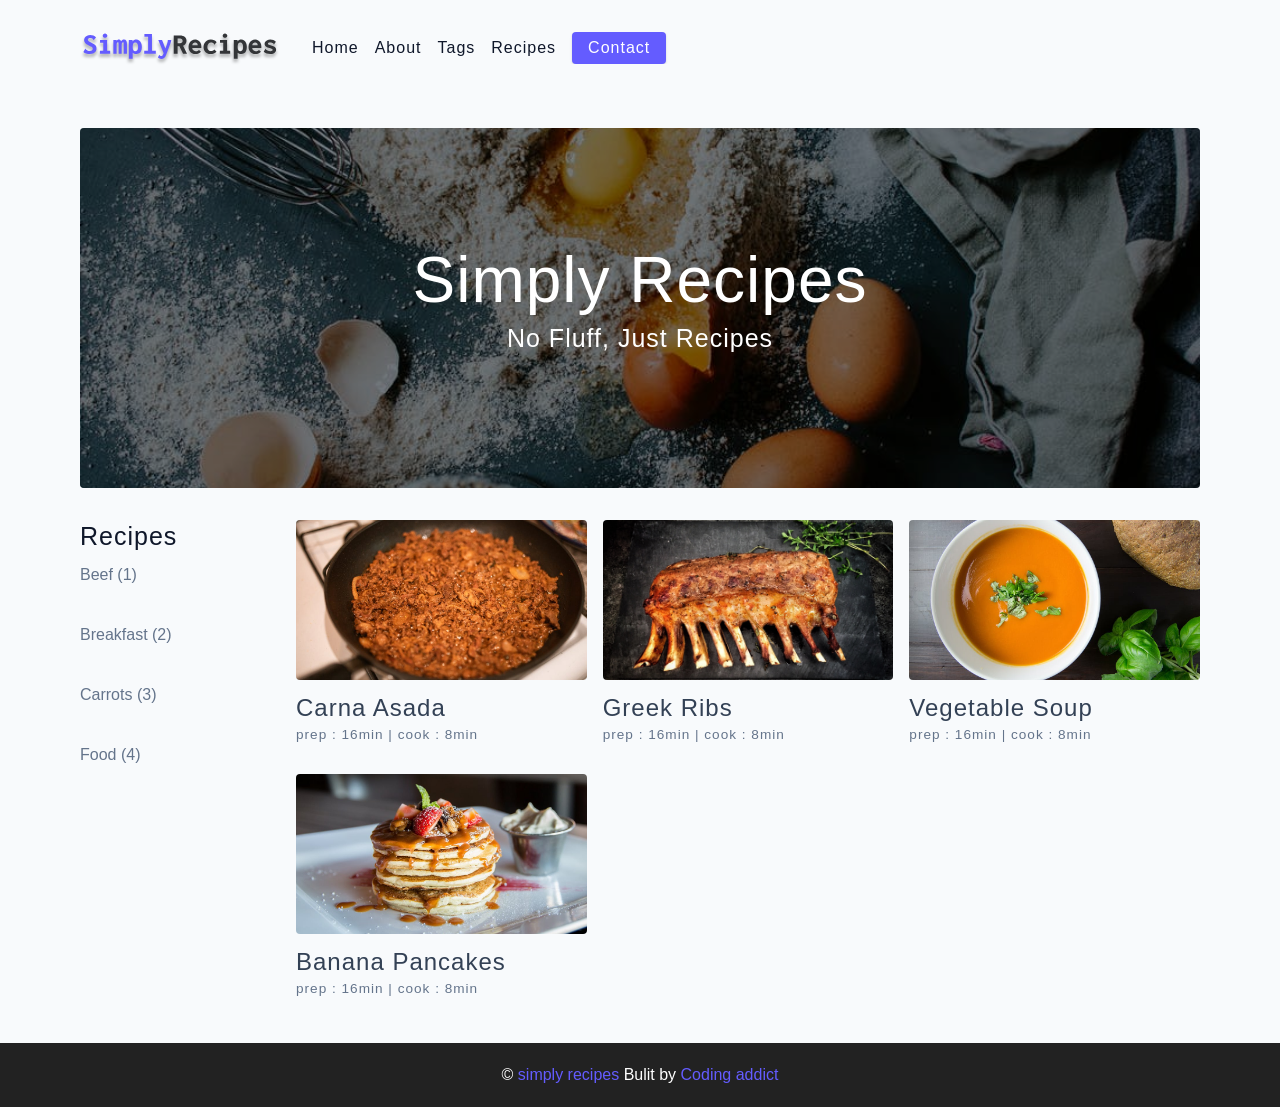
<file: index.html>
<!DOCTYPE html>
<html lang="en">
<head>
  <meta charset="UTF-8" />
  <meta http-equiv="X-UA-Compatible" content="IE=edge" />
  <meta name="viewport" content="width=device-width, initial-scale=1.0" />
  <title>Simply Recipes || Starter</title>
  <!-- favicon -->
  <link rel="shortcut icon" href="./assets/favicon.ico" type="image/x-icon" />
  <!-- normalize -->
  <link rel="stylesheet" href="./css/normalize.css" />
  <!-- font-awesome -->
  <link rel="stylesheet" href="https://cdnjs.cloudflare.com/ajax/libs/font-awesome/5.14.0/css/all.min.css" />
  <!-- main css -->
  <link rel="stylesheet" href="./css/main.css" />
</head>

<body>
  <!-- <nav> -->
  <nav class="navbar">
    <div class="nav-center">
      <!-- header  -->
      <div class="nav-header">
        <a href="index.html" class="nav-log">
          <img src="./assets/logo.svg" alt="Simply Recipes">
        </a>
        <button type="button" class="btn nav-btn">
          <i class="fas fa-align-justify"></i>
        </button>
      </div>
      <!-- links -->
      <div class="nav-links">
        <a href="index.html" class="nav-link">Home</a>
        <a href="about.html" class="nav-link">About</a>
        <a href="tags.html" class="nav-link">Tags</a>
        <a href="recipes.html" class="nav-link">Recipes</a>

        <div class="contact-link">
          <a href="contact.html" class="btn">Contact</a>
        </div>
      </div>
   </div>
  </nav>
  <!-- end of nav -->
  <!-- main -->
  <main class="page">
    <!-- header -->
    <header class="hero">
      <div class="hero-container">
        <div class="hero-text">
          <h1>simply recipes</h1>
          <h4>no fluff, just recipes</h4>
        </div>
      </div>
    </header>
    <!-- end of header  -->
    <!-- recipes container -->
    <section class="recipes-container">
      <!-- tags container -->
      <div class="tags-container">
        <h4>recipes</h4>
        <div class="tags-list">
          <a href="tag-template.html"> Beef (1)</a>
          <a href="tag-template.html"> Breakfast (2)
          </a>
          <a href="tag-template.html">Carrots (3)</a>
            <a href="tag-template.html"> food (4)</a>
        </div>
      </div>
      <!-- end tags container -->

      <!-- recipes-list  -->
      <div class="recipes-list">
        <!-- single recipes  -->
        <a href="single-recipe.html" class="recipe">
          <img src="./assets/recipes/recipe-1.jpeg" alt="food" class="img recipe-img" />
          <h5>Carna asada</h5>
          <p>prep : 16min | cook : 8min</p>
        </a>
        <!-- end of single recipe  -->
        <!-- single recipes  -->
        <a href="single-recipe.html" class="recipe">
          <img src="./assets/recipes/recipe-2.jpeg" alt="food" class="img recipe-img" />
          <h5>greek ribs</h5>
          <p>prep : 16min | cook : 8min</p>
        </a>
        <!-- end of single recipe  -->
        <!-- single recipes  -->
        <a href="single-recipe.html" class="recipe">
          <img src="./assets/recipes/recipe-3.jpeg" alt="food" class="img recipe-img" />
          <h5>Vegetable soup</h5>
          <p>prep : 16min | cook : 8min</p>
        </a>
        <!-- end of single recipe  -->
        <!-- single recipes  -->
        <a href="single-recipe.html" class="recipe">
          <img src="./assets/recipes/recipe-4.jpeg" alt="food" class="img recipe-img" />
          <h5>Banana pancakes</h5>
          <p>prep : 16min | cook : 8min</p>
        </a>
        <!-- end of single recipe-->
      </div>
      <!-- end of recipes-list  -->
    </section>
    <!-- end of recipes container -->
  </main>
  <!-- end of main -->
  <!-- footer -->
  <footer class="page-footer">
    <p>
      &copy; <span id="date"></span>
      <span class="footer-logo">simply recipes </span>
      Bulit by <a href="https://www.johnsmilga.com/">Coding addict</a>
    </p>
  </footer>  
  <script src="./script.js"></script>
</body>

</html>
</file>
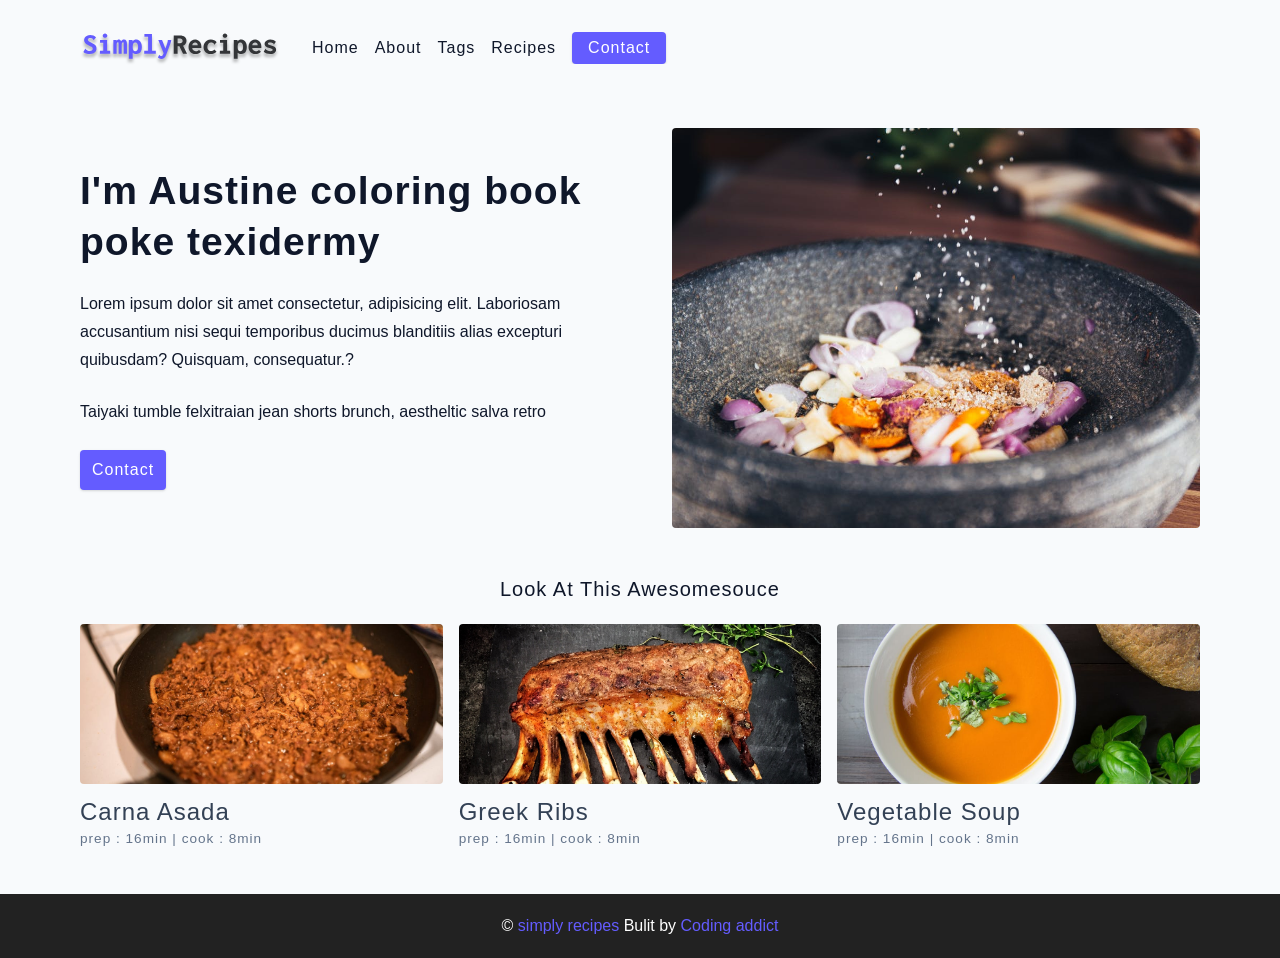
<file: about.html>
<!DOCTYPE html>
<html lang="en">
  <head>
    <meta charset="UTF-8" />
    <meta http-equiv="X-UA-Compatible" content="IE=edge" />
    <meta name="viewport" content="width=device-width, initial-scale=1.0" />
    <title>About || Starter</title>
    <!-- favicon -->
    <link rel="shortcut icon" href="./assets/favicon.ico" type="image/x-icon" />
    <!-- normalize -->
    <link rel="stylesheet" href="./css/normalize.css" />
    <!-- font-awesome -->
    <link
      rel="stylesheet"
      href="https://cdnjs.cloudflare.com/ajax/libs/font-awesome/5.14.0/css/all.min.css"
    />
    <!-- main css -->
    <link rel="stylesheet" href="./css/main.css" />
    <body>
  </head>
  <!-- <nav> -->
    <nav class="navbar">
      <div class="nav-center">
       <!-- header  -->
        <div class="nav-header">
          <a href="index.html" class="nav-log">
            <img src="./assets/logo.svg" alt="Simply Recipes">
          </a>
          <button type="button" class="btn nav-btn">
          <i class="fas fa-align-justify"></i>
          </button>
        </div>
        <!-- links -->
        <div class="nav-links">
        <a href="index.html" class="nav-link">home</a>
        <a href="about.html" class="nav-link">about</a>
        <a href="tags.html" class="nav-link">tags</a>
        <a href="recipes.html" class="nav-link">recipes</a>
        
        <div class="nav-link contact-link">
            <a href="contact.html" class="btn"> contact </a>
          </div>
        </div>
      </div>
    </nav>
    <!-- end of nav  -->
     <!-- main  -->
      <main class="page">
         <section class="about-page">
          <article>
            <h2>I'm Austine coloring book poke texidermy</h2>
            <p>Lorem ipsum dolor sit amet consectetur, adipisicing elit. Laboriosam accusantium nisi sequi temporibus ducimus blanditiis alias excepturi quibusdam? Quisquam, consequatur.?</p>
            <p>Taiyaki tumble felxitraian jean shorts brunch, aestheltic salva retro

  </p>
 <a href="contact.html" class="btn"> contact </a>
        </article>
        <!-- needs fixes  -->
         <img
          src="./assets/about.jpeg"
          alt="Person Pouring Salt in Bowl"
          class="img about-img"
        />
        </section>
         <section class="featured-recipes">
          <h5 class="featured-title">Look At this awesomesouce </h5>
            <!-- recipes-list  -->
         <div class="recipes-list">
          <!-- single recipes  -->
           <a href="single-recipe.html" class="recipe">
             <img
              src="./assets/recipes/recipe-1.jpeg"
               alt="food" 
              class="img recipe-img"
              />
              <h5>Carna asada</h5>
              <p>prep : 16min | cook : 8min</p>
            </a>
           <!-- end of single recipe  -->
            <!-- single recipes  -->
           <a href="single-recipe.html" class="recipe">
             <img
             src="./assets/recipes/recipe-2.jpeg"
               alt="food" 
              class="img recipe-img"
              />
              <h5>greek ribs</h5>
              <p>prep : 16min | cook : 8min</p>
            </a>
           <!-- end of single recipe  -->
            <!-- single recipes  -->
           <a href="single-recipe.html" class="recipe">
             <img
              src="./assets/recipes/recipe-3.jpeg"
               alt="food" 
              class="img recipe-img"
              />
              <h5>Vegetable soup</h5>
              <p>prep : 16min | cook : 8min</p>
            </a>
           <!-- end of single recipe -->
         </div>
         <!-- end of recipes-list  -->
        </section>
      </main>
       <!-- end of main -->
      <!-- footer -->
       <footer class="page-footer">
         <p>
          &copy; <span id="date"></span>
          <span class="footer-logo">simply recipes </span>
        Bulit by <a href="https://www.johnsmilga.com/">Coding addict</a>
        </p>
       </footer>
     <script src="./script.js"></script>
  </body>
</html>
</file>
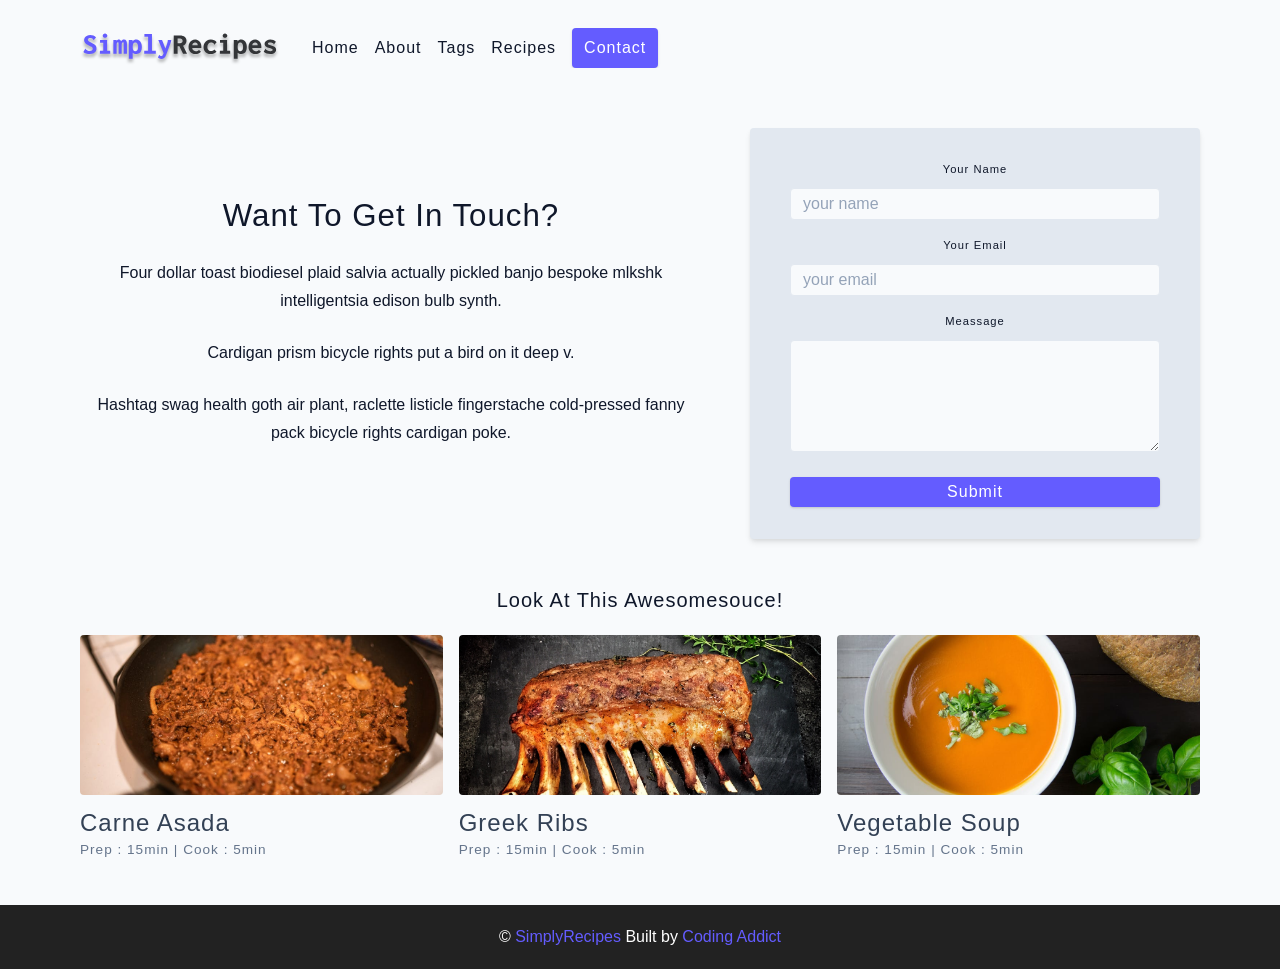
<file: contact.html>
<!DOCTYPE html>
<html lang="en">
  <head>
    <meta charset="UTF-8" />
    <meta http-equiv="X-UA-Compatible" content="IE=edge" />
    <meta name="viewport" content="width=device-width, initial-scale=1.0" />
    <title>Contact || Starter</title>
    <!-- favicon -->
    <link rel="shortcut icon" href="./assets/favicon.ico" type="image/x-icon" />
    <!-- normalize -->
    <link rel="stylesheet" href="./css/normalize.css" />
    <!-- font-awesome -->
    <link
      rel="stylesheet"
      href="https://cdnjs.cloudflare.com/ajax/libs/font-awesome/5.14.0/css/all.min.css"
    />
    <!-- main css -->
    <link rel="stylesheet" href="./css/main.css" />
  </head>
  <body>
    <!-- <nav> -->
    <nav class="navbar">
      <div class="nav-center">
       <!-- header  -->
        <div class="nav-header">
          <a href="index.html" class="nav-log">
            <img src="./assets/logo.svg" alt="Simply Recipes">
          </a>
          <button type="button" class="btn nav-btn">
          <i class="fas fa-align-justify"></i>
          </button>
        </div>
        <!-- links -->
        <div class="nav-links">
        <a href="index.html" class="nav-link">home</a>
        <a href="about.html" class="nav-link">about</a>
        <a href="tags.html" class="nav-link">tags</a>
        <a href="recipes.html" class="nav-link">recipes</a>
            <div></div>
        <div class="nav-link contact link">
          <a href="contact.html" class="btn">contact</a>
          </div>
        </div>
      </div>
    </nav>
    <!-- end of nav --> 
     <!-- main -->
    <main class="page">
      <section class="contact-container">
        <article class="contact-info">
          <h3>Want To Get In Touch?</h3>
            <p>
              Four dollar toast biodiesel plaid salvia actually pickled banjo
              bespoke mlkshk intelligentsia edison bulb synth.
            </p>
            <p>Cardigan prism bicycle rights put a bird on it deep v.</p>
            <p>
              Hashtag swag health goth air plant, raclette listicle fingerstache
              cold-pressed fanny pack bicycle rights cardigan poke.
            </p>
          </article>
          <article>
            <form class="form contact-form">
              <div class="form-row">
                <label html="name" class="form-label">your name</label>
                <input type="text" name="name" id="name"  name="name"placeholder="your name"required class="form-input" />
              </div>
              <div class="form-row">
                <label html="email" class="form-label">your email</label>
                <input type="text" name="email" id="name"  name="email"placeholder="your email"required class="form-input" />
              </div>
              <div class="form-row">
                <label html="meassage" class="form-label">meassage</label>
                <textarea name="meassage" id="meassage" class="form-textarea"></textarea>
              </div>
              <button type="submit" class="btn btn-block">
                submit
              </button>
            </form>
          </article>
        </section>
     <!-- featured recipes -->
       <section class="featured-recipes">
        <h5 class="featured-title">Look At This Awesomesouce!</h5>
        <div class="recipes-list">
          <!-- single recipe -->
          <a href="single-recipe.html" class="recipe">
            <img
              src="./assets/recipes/recipe-1.jpeg"
              class="img recipe-img"
              alt=""
            />
            <h5>Carne Asada</h5>
            <p>Prep : 15min | Cook : 5min</p>
          </a>
          <!-- end of single recipe -->
          <!-- single recipe -->
          <a href="single-recipe.html" class="recipe">
            <img
              src="./assets/recipes/recipe-2.jpeg"
              class="img recipe-img"
              alt=""
            />
            <h5>Greek Ribs</h5>
            <p>Prep : 15min | Cook : 5min</p>
          </a>
          <!-- end of single recipe -->
          <!-- single recipe -->
          <a href="single-recipe.html" class="recipe">
            <img
              src="./assets/recipes/recipe-3.jpeg"
              class="img recipe-img"
              alt=""
            />
            <h5>Vegetable Soup</h5>
            <p>Prep : 15min | Cook : 5min</p>
          </a>
          <!-- end of single recipe -->
        </div>
      </section>
    </main>
    <!-- footer -->
    <footer class="page-footer">
      <p>
        &copy; <span id="date"></span>
        <span class="footer-logo">SimplyRecipes</span> Built by
        <a href="https://www.johnsmilga.com/">Coding Addict</a>
      </p>
    </footer>
    <script src="./script.js"></script>
  </body>
</html>
</file>
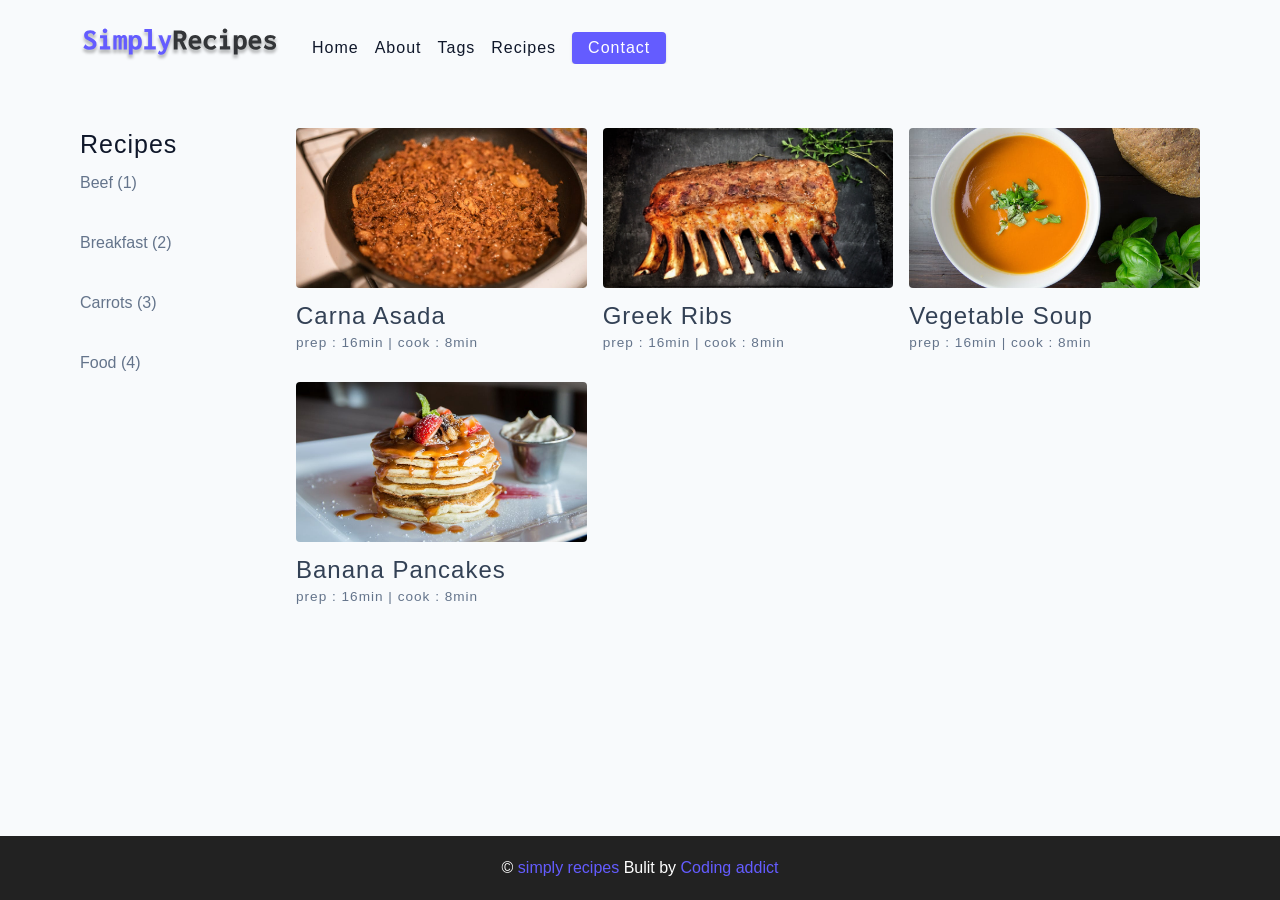
<file: recipes.html>
<!DOCTYPE html>
<html lang="en">
  <head>
    <meta charset="UTF-8" />
    <meta http-equiv="X-UA-Compatible" content="IE=edge" />
    <meta name="viewport" content="width=device-width, initial-scale=1.0" />
    <title>Recipes || Starter</title>
    <!-- favicon -->
    <link rel="shortcut icon" href="./assets/favicon.ico" type="image/x-icon" />
    <!-- normalize -->
    <link rel="stylesheet" href="./css/normalize.css" />
    <!-- font-awesome -->
    <link
      rel="stylesheet"
      href="https://cdnjs.cloudflare.com/ajax/libs/font-awesome/5.14.0/css/all.min.css"
    />
    <!-- main css -->
    <link rel="stylesheet" href="./css/main.css"/>

  </head>
  <body>
    <!-- nav  -->
    <nav class="navbar">
      <div class="nav-center">
        <!-- header  -->
        <div class="nav-header">
          <a href="index.html" class="nav-logo">
            <img src="./assets/logo.svg" 
            alt="simply recipes" />
          </a>
          <button type="button"class="btn
          nav-btn">
            <i class="fas fa-align-justify"></i>
          </button>
        </div>
        <!-- links  -->
        <div class="nav-links">
          <a href="index.html" class="nav-link"> home </a>
          <a href="about.html" class="nav-link"> about </a>
          <a href="tags.html" class="nav-link"> tags </a>
          <a href="recipes.html" class="nav-link"> recipes </a>
          <div class="nav-link contact-link">
            <a href="contact.html" class="btn"> contact </a>
          </div>
        </div>
      </div>
    </nav>
    <!-- end of nav -->
    <!-- main -->
     <main class="page">
      <!-- recipes container -->
      <section class="recipes-container">  
        <!-- tags container -->
        <div class="tags-container">
          <h4>recipes</h4>
          <div class="tags-list">
            <a href="tag-template.html"> Beef (1)</a>
             <a href="tag-template.html"> Breakfast (2)  
             </a>
             <a href="tag-template.html"> Carrots (3)</
               a> 
            <a href="tag-template.html"> food (4)</a>
          </div>
        </div>
        <!-- end tags container -->

        <!-- recipes container -->
         <div class="recipes-list">
          <!-- single recipes  -->
           <a href="single-recipe.html" class="recipe">
             <img
              src="./assets/recipes/recipe-1.jpeg"
               alt="food" 
              class="img recipe-img"
              />
              <h5>Carna asada</h5>
              <p>prep : 16min | cook : 8min</p>
            </a>
           <!-- end of single recipes  -->
            <!-- single recipes  -->
           <a href="single-recipe.html" class="recipe">
             <img
             src="./assets/recipes/recipe-2.jpeg"
               alt="food" 
              class="img recipe-img"
              />
              <h5>greek ribs</h5>
              <p>prep : 16min | cook : 8min</p>
            </a>
           <!-- end of single recipes  -->
            <!-- single recipes  -->
           <a href="single-recipe.html" class="recipe">
             <img
              src="./assets/recipes/recipe-3.jpeg"
               alt="food" 
              class="img recipe-img"
              />
              <h5>Vegetable soup</h5>
              <p>prep : 16min | cook : 8min</p>
            </a>
           <!-- end of single recipes  -->
              <!-- single recipes  -->
           <a href="single-recipe.html" class="recipe">
             <img
              src="./assets/recipes/recipe-4.jpeg"
               alt="food" 
              class="img recipe-img"
              />
              <h5>Banana pancakes</h5>
              <p>prep : 16min | cook : 8min</p>
            </a>
           <!-- end of single recipes -->
         </div>
         <!-- end recipes container-->
      </section>
        <!-- end of recipes container -->
   </main>
    <!-- end of main -->
      <!-- footer -->
       <footer class="page-footer">
         <p>
          &copy; <span id="date"></span>
          <span class="footer-logo">simply recipes </span>
        Bulit by <a href="https://www.johnsmilga.com/">Coding addict</a>
        </p>
       </footer>
     <script src="./script.js"></script>
  </body>
</html>
</file>
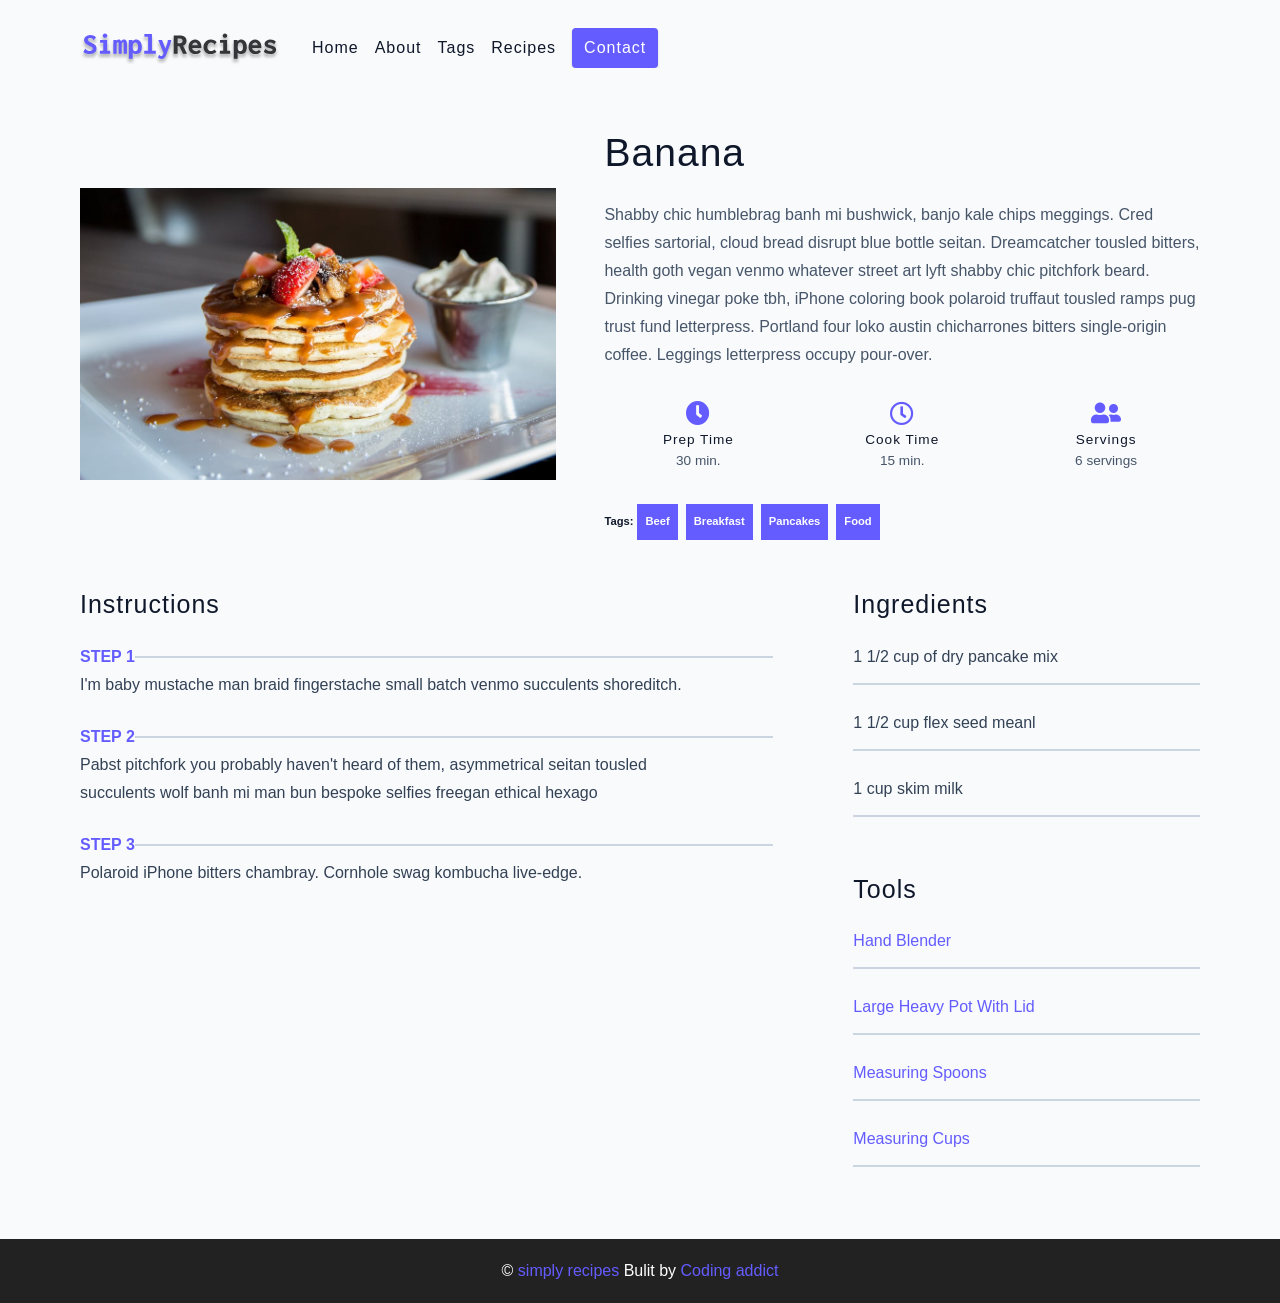
<file: single-recipe.html>
<!DOCTYPE html>
<html lang="en">
  <head>
    <meta charset="UTF-8" />
    <meta http-equiv="X-UA-Compatible" content="IE=edge" />
    <meta name="viewport" content="width=device-width, initial-scale=1.0" />
    <title>Single Recipe || Starter</title>
    <!-- favicon -->
    <link rel="shortcut icon" href="./assets/favicon.ico" type="image/x-icon" />
    <!-- normalize -->
    <link rel="stylesheet" href="./css/normalize.css" />
    <!-- font-awesome -->
    <link
      rel="stylesheet"
      href="https://cdnjs.cloudflare.com/ajax/libs/font-awesome/5.14.0/css/all.min.css"
    />
    <!-- main css -->
    <link rel="stylesheet" href="./css/main.css" />
  </head>
  <body>
   <!-- <nav> -->
    <nav class="navbar">
      <div class="nav-center">
       <!-- header  -->
        <div class="nav-header">
          <a href="index.html" class="nav-log">
            <img src="./assets/logo.svg" alt="Simply Recipes">
          </a>
          <button type="button" class="btn nav-btn">
          <i class="fas fa-align-justify"></i>
          </button>
        </div>
        <!-- links -->
        <div class="nav-links">
        <a href="index.html" class="nav-link">home</a>
        <a href="about.html" class="nav-link">about</a>
        <a href="tags.html" class="nav-link">tags</a>
        <a href="recipes.html" class="nav-link">recipes</a>
        <div class="nav-link contact link">
          <a href="contact.html" class="btn">contact</a>
          </div>
        </div>
      </div>
    </nav>
    <!-- end of nav  -->
     <!-- main  -->
      <main class="page">

 <div class="recipe-page">
   <section class="recipe-hero">
    <img src="./assets/recipes/recipe-4.jpeg"
    class="img recipe-hero-hero" 
    alt="pancakes"
    />
    <article>
      <h2>Banana</h2>
      <p>
        Shabby chic humblebrag banh mi bushwick, banjo kale chips
              meggings. Cred selfies sartorial, cloud bread disrupt blue bottle
              seitan. Dreamcatcher tousled bitters, health goth vegan venmo
              whatever street art lyft shabby chic pitchfork beard. Drinking
              vinegar poke tbh, iPhone coloring book polaroid truffaut tousled
              ramps pug trust fund letterpress. Portland four loko austin
              chicharrones bitters single-origin coffee. Leggings letterpress
              occupy pour-over.
      </p>
      <!-- recipe icons  -->
       <div class="recipe-icons">
         <!-- single recipe icon  -->
          <article>
          <i class="fas fa-clock"></i>
          <h5>prep time</h5>
          <p>30 min.</p>
          </article>
          <!-- single recipe icon  -->
          <article>
          <i class="far fa-clock"></i>
          <h5>cook time</h5>
          <p>15 min.</p>
          </article>
          <!-- single recipe icon  -->
          <article>
           <i class="fas fa-user-friends"></i>
          <h5>servings</h5>
          <p>6 servings</p>
          </article>
       </div>
        <!-- recipe tags  -->
         <div class="recipe-tags">
          Tags: <a href="tag-template.html">beef</a>
           <a href="tag-template.html">breakfast</a>
            <a href="tag-template.html">pancakes</a>
             <a href="tag-template.html">food</a>
         </div>
    </article>
   </section>
   <!-- recipe content  -->
   <section class="recipe-content">
    <article>
      <h4>instructions</h4>
      <!-- single instructions  -->
       <div class="single-instruction">
        <header>
          <p>step 1</p>
          <div></div>
        </header>
        <p> I'm baby mustache man braid fingerstache small batch venmo
        succulents shoreditch.</p>
        <!-- single instructions  -->
       <div class="single-instruction">
        <header>
          <p>step 2</p>
          <div></div>
        </header>
        <p>Pabst pitchfork you probably haven't heard of them, asymmetrical
           seitan tousled succulents wolf banh mi man bun bespoke selfies
           freegan ethical hexago
               </p>
        <!-- single instructions  -->
       <div class="single-instruction">
        <header>
          <p>step 3</p>
          <div></div>
        </header>
        <p>Polaroid iPhone bitters chambray. Cornhole swag kombucha
          live-edge.
      </p>
       </div>
    </article>
    <article class="second-column">
    <div>
      <h4>ingredients</h4>
      <p class="single-ingredient"> 1 1/2 cup of dry pancake mix
      </p>
      <p class="single-ingredient"> 1 1/2 cup flex seed meanl
      </p>
      <p class="single-ingredient"> 1 cup skim milk
      </p>
    </div>  
    <div>
      <h4>tools</h4>
      <p class="single-tool">Hand Blender</p>
      <p class="single-tool">Large Heavy Pot With Lid</p>
      <p class="single-tool">Measuring Spoons</p>
      <p class="single-tool">Measuring Cups</p>
    </div>
    </article>
   </section>
  </div>
    </main>
    <!-- end of main  -->
     <!-- footer  -->
      <footer class="page-footer">
         <p>
          &copy; <span id="date"></span>
          <span class="footer-logo">simply recipes </span>
        Bulit by <a href="https://www.johnsmilga.com/">Coding addict</a>
        </p>
       </footer>
     <script src="./script.js"></script>
  </body>
</html>
</file>
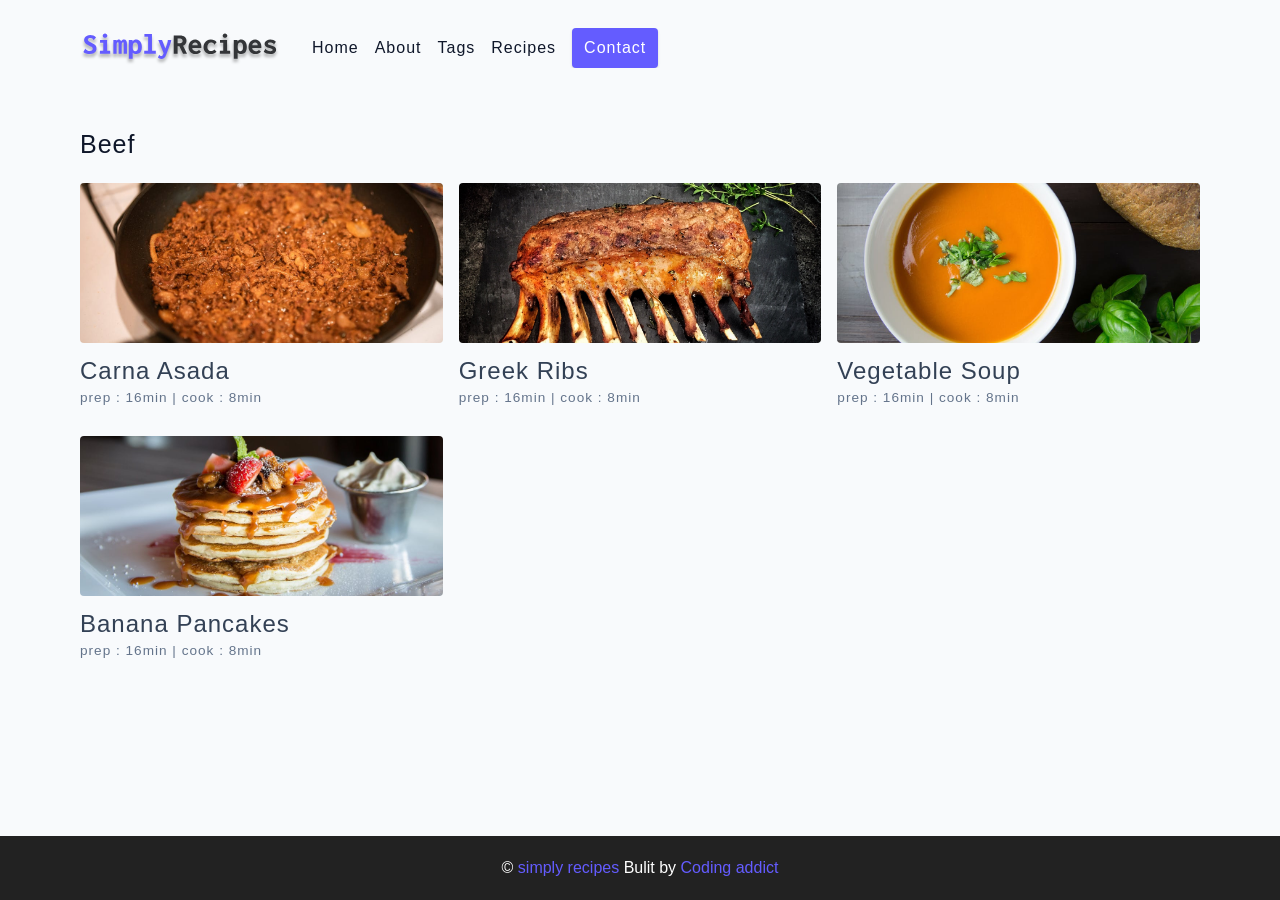
<file: tag-template.html>
<!DOCTYPE html>
<html lang="en">
  <head>
    <meta charset="UTF-8" />
    <meta http-equiv="X-UA-Compatible" content="IE=edge" />
    <meta name="viewport" content="width=device-width, initial-scale=1.0" />
    <title>Beef|| Starter</title>
    <!-- favicon -->
    <link rel="shortcut icon" href="./assets/favicon.ico" type="image/x-icon" />
    <!-- normalize -->
    <link rel="stylesheet" href="./css/normalize.css" />
    <!-- font-awesome -->
    <link
      rel="stylesheet"
      href="https://cdnjs.cloudflare.com/ajax/libs/font-awesome/5.14.0/css/all.min.css"
    />
    <!-- main css -->
    <link rel="stylesheet" href="./css/main.css" />
  </head>
  <body>
     <!-- <nav> -->
    <nav class="navbar">
      <div class="nav-center">
       <!-- header  -->
        <div class="nav-header">
          <a href="index.html" class="nav-log">
            <img src="./assets/logo.svg" alt="Simply Recipes">
          </a>
          <button type="button" class="btn nav-btn">
          <i class="fas fa-align-justify"></i>
          </button>
        </div>
        <!-- links -->
        <div class="nav-links">
        <a href="index.html" class="nav-link">home</a>
        <a href="about.html" class="nav-link">about</a>
        <a href="tags.html" class="nav-link">tags</a>
        <a href="recipes.html" class="nav-link">recipes</a>
        <div class="nav-link contact link">
          <a href="contact.html" class="btn">contact</a>
          </div>
        </div>
      </div>
    </nav>
    <!-- end of nav  -->
     <!-- main  -->
      <main class="page">
       <div>
        <h4>Beef</h4>
        </div>
       <div class="recipes-list">
          <!-- single recipes  -->
           <a href="single-recipe.html" class="recipe">
             <img
              src="./assets/recipes/recipe-1.jpeg"
               alt="food" 
              class="img recipe-img"
              />
              <h5>Carna asada</h5>
              <p>prep : 16min | cook : 8min</p>
            </a>
           <!-- end of single recipe  -->
            <!-- single recipes  -->
           <a href="single-recipe.html" class="recipe">
             <img
             src="./assets/recipes/recipe-2.jpeg"
               alt="food" 
              class="img recipe-img"
              />
              <h5>greek ribs</h5>
              <p>prep : 16min | cook : 8min</p>
            </a>
           <!-- end of single recipe  -->
            <!-- single recipes  -->
           <a href="single-recipe.html" class="recipe">
             <img
              src="./assets/recipes/recipe-3.jpeg"
               alt="food" 
              class="img recipe-img"
              />
              <h5>Vegetable soup</h5>
              <p>prep : 16min | cook : 8min</p>
            </a>
           <!-- end of single recipe -->
              <!-- single recipes  -->
           <a href="single-recipe.html" class="recipe">
             <img
              src="./assets/recipes/recipe-4.jpeg"
               alt="food" 
              class="img recipe-img"
              />
              <h5>Banana pancakes</h5>
              <p>prep : 16min | cook : 8min</p>
            </a>
           <!-- end of single recipe -->
         </div>
         <!-- end recipes-list  -->
          <div>
    </main>
    <!-- end of main -->
      <!-- footer -->
       <footer class="page-footer">
         <p>
          &copy; <span id="date"></span>
          <span class="footer-logo">simply recipes </span>
        Bulit by <a href="https://www.johnsmilga.com/">Coding addict</a>
        </p>
       </footer>
     <script src="./script.js"></script>
  </body>
</html>
  </body>
</html>
</file>
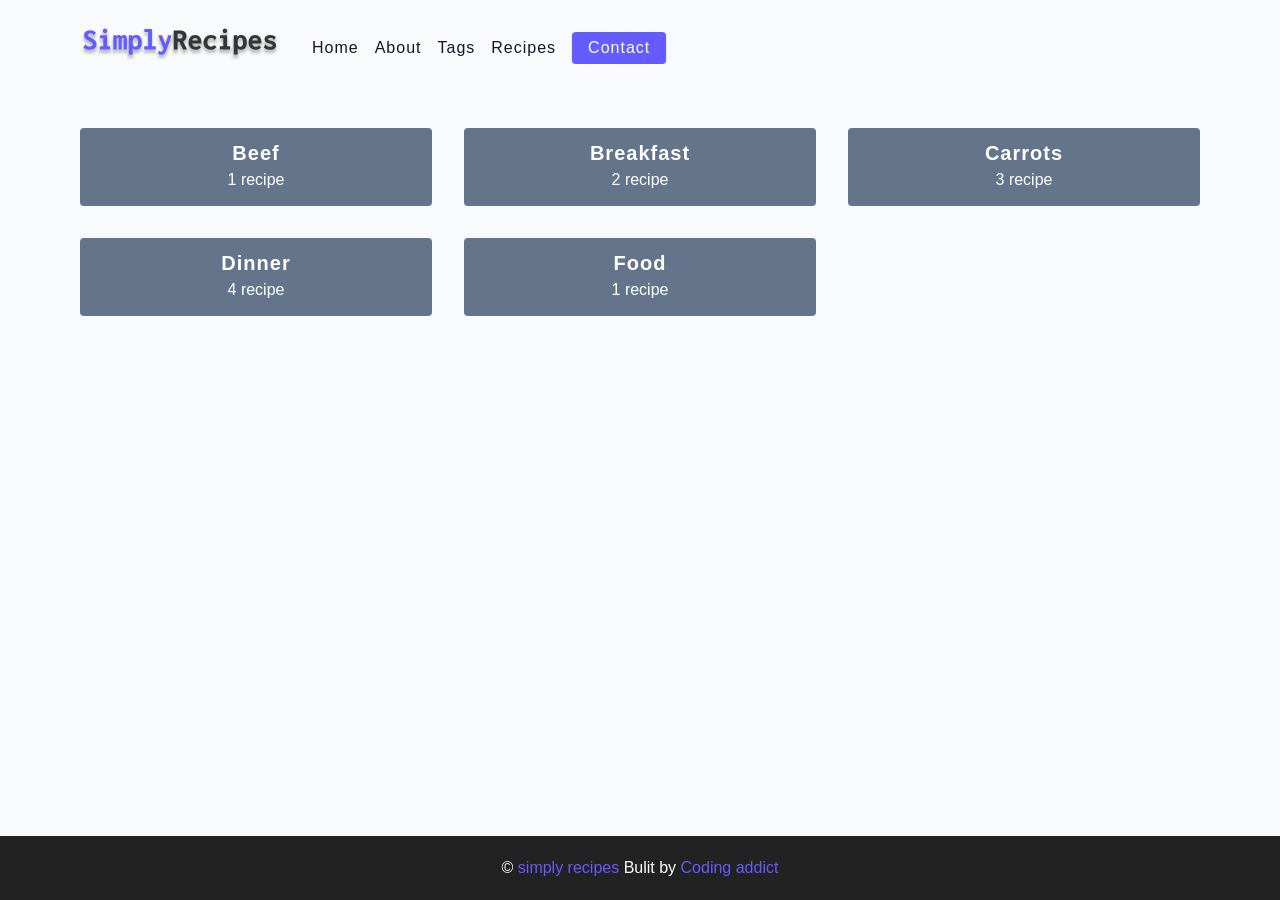
<file: tags.html>
<!DOCTYPE html>
<html lang="en">
  <head>
    <meta charset="UTF-8" />
    <meta http-equiv="X-UA-Compatible" content="IE=edge" />
    <meta name="viewport" content="width=device-width, initial-scale=1.0" />
    <title>Tags || Starter</title>
    <!-- favicon -->
    <link rel="shortcut icon" href="./assets/favicon.ico" type="image/x-icon" />
    <!-- normalize -->
    <link rel="stylesheet" href="./css/normalize.css" />
    <!-- font-awesome -->
    <link
      rel="stylesheet"
      href="https://cdnjs.cloudflare.com/ajax/libs/font-awesome/5.14.0/css/all.min.css"
    />
    <!-- main css -->
    <link rel="stylesheet" href="./css/main.css" />
  </head>
  <body>
    <!-- nav  -->
    <nav class="navbar">
      <div class="nav-center">
        <!-- header  -->
        <div class="nav-header">
          <a href="index.html" class="nav-logo">
            <img src="./assets/logo.svg" 
            alt="simply recipes" />
          </a>
          <button type="button"class="btn
          nav-btn">
            <i class="fas fa-align-justify"></i>
          </button>
        </div>
        <!-- links  -->
        <div class="nav-links">
          <a href="index.html" class="nav-link"> home </a>
          <a href="about.html" class="nav-link"> about </a>
          <a href="tags.html" class="nav-link"> tags </a>
          <a href="recipes.html" class="nav-link"> recipes </a>
          <div class="nav-link contact-link">
            <a href="contact.html" class="btn"> contact </a>
          </div>
        </div>
      </div>
    </nav>
    <!-- end of nav  -->
     <!-- main  -->
      <main class="page">
        <section class="tags-wrapper">
          <!-- single tag  -->
        <a href="tag-template.html" class="tag">
          <h5>beef</h5>
          <p>1 recipe</p>
        </a>
          <!-- end of single tag  -->
            <!-- single tag  -->
        <a href="tag-template.html" class="tag">
          <h5>Breakfast</h5>
          <p>2 recipe</p>
        </a>
          <!-- end of single tag  -->
            <!-- single tag  -->
        <a href="tag-template.html" class="tag">
          <h5>Carrots</h5>
          <p>3 recipe</p>
        </a>
          <!-- end of single tag  -->
            <!-- single tag  -->
        <a href="tag-template.html" class="tag">
          <h5>dinner</h5>
          <p>4 recipe</p>
        </a>
          <!-- end of single tag  -->
            <!-- single tag  -->
        <a href="tag-template.html" class="tag">
          <h5>food</h5>
          <p>1 recipe</p>
        </a>
          <!-- end of single tag  -->
        </section>
   


    </main>
    <!-- end of main  -->
     <!-- footer  -->
      <footer class="page-footer">
         <p>
          &copy; <span id="date"></span>
          <span class="footer-logo">simply recipes </span>
        Bulit by <a href="https://www.johnsmilga.com/">Coding addict</a>
        </p>
       </footer>
     <script src="./script.js"></script>
  </body>
</html>
</file>
<file: css/main.css>
*,
::after,
::before {
  box-sizing: border-box;
}
/* fonts */

@import url('https://fonts.googleapis.com/css2?family=Roboto:wght@400;500;600&family=Montserrat&display=swap');
html {
  font-size: 100%;
} /*16px*/

:root {
  /* colors */
  --primary-100: #e2e0ff;
  --primary-200: #c1beff;
  --primary-300: #a29dff;
  --primary-400: #837dff;
  --primary-500: #645cff;
  --primary-600: #504acc;
  --primary-700: #3c3799;
  --primary-800: #282566;
  --primary-900: #141233;

  /* grey */
  --grey-50: #f8fafc;
  --grey-100: #f1f5f9;
  --grey-200: #e2e8f0;
  --grey-300: #cbd5e1;
  --grey-400: #94a3b8;
  --grey-500: #64748b;
  --grey-600: #475569;
  --grey-700: #334155;
  --grey-800: #1e293b;
  --grey-900: #0f172a;
  /* rest of the colors */
  --black: #222;
  --white: #fff;
  --red-light: #f8d7da;
  --red-dark: #842029;
  --green-light: #d1e7dd;
  --green-dark: #0f5132;

  /* fonts  */
  --headingFont: 'Roboto', sans-serif;
  --bodyFont: 'Nunito', sans-serif;
  --smallText: 0.7em;
  /* rest of the vars */
  --backgroundColor: var(--grey-50);
  --textColor: var(--grey-900);
  --borderRadius: 0.25rem;
  --letterSpacing: 1px;
  --transition: 0.3s ease-in-out all;
  --max-width: 1120px;
  --fixed-width: 600px;

  /* box shadow*/
  --shadow-1: 0 1px 3px 0 rgba(0, 0, 0, 0.1), 0 1px 2px 0 rgba(0, 0, 0, 0.06);
  --shadow-2: 0 4px 6px -1px rgba(0, 0, 0, 0.1),
    0 2px 4px -1px rgba(0, 0, 0, 0.06);
  --shadow-3: 0 10px 15px -3px rgba(0, 0, 0, 0.1),
    0 4px 6px -2px rgba(0, 0, 0, 0.05);
  --shadow-4: 0 20px 25px -5px rgba(0, 0, 0, 0.1),
    0 10px 10px -5px rgba(0, 0, 0, 0.04);
}

body {
  background: var(--backgroundColor);
  font-family: var(--bodyFont);
  font-weight: 400;
  line-height: 1.75;
  color: var(--textColor);
}

p {
  margin-top: 0;
  margin-bottom: 1.5rem;
  max-width: 40em;
}

h1,
h2,
h3,
h4,
h5 {
  margin: 0;
  margin-bottom: 1.38rem;
  font-family: var(--headingFont);
  font-weight: 400;
  line-height: 1.3;
  text-transform: capitalize;
  letter-spacing: var(--letterSpacing);
}

h1 {
  margin-top: 0;
  font-size: 3.052rem;
}

h2 {
  font-size: 2.441rem;
}

h3 {
  font-size: 1.953rem;
}

h4 {
  font-size: 1.563rem;
}

h5 {
  font-size: 1.25rem;
}

small,
.text-small {
  font-size: var(--smallText);
}

a {
  text-decoration: none;
}
ul {
  list-style-type: none;
  padding: 0;
}

.img {
  width: 100%;
  display: block;
  object-fit: cover;
}
/* buttons */

.btn {
  cursor: pointer;
  color: var(--white);
  background: var(--primary-500);
  border: transparent;
  border-radius: var(--borderRadius);
  letter-spacing: var(--letterSpacing);
  padding: 0.375rem 0.75rem;
  box-shadow: var(--shadow-1);
  transition: var(--transtion);
  text-transform: capitalize;
  display: inline-block;
}
.btn:hover {
  background: var(--primary-700);
  box-shadow: var(--shadow-3);
}
.btn-hipster {
  color: var(--primary-500);
  background: var(--primary-200);
}
.btn-hipster:hover {
  color: var(--primary-200);
  background: var(--primary-700);
}
.btn-block {
  width: 100%;
}

/* alerts */
.alert {
  padding: 0.375rem 0.75rem;
  margin-bottom: 1rem;
  border-color: transparent;
  border-radius: var(--borderRadius);
}

.alert-danger {
  color: var(--red-dark);
  background: var(--red-light);
}
.alert-success {
  color: var(--green-dark);
  background: var(--green-light);
}
/* form */

.form {
  width: 90vw;
  max-width: var(--fixed-width);
  background: var(--white);
  border-radius: var(--borderRadius);
  box-shadow: var(--shadow-2);
  padding: 2rem 2.5rem;
  margin: 3rem auto;
}
.form-label {
  display: block;
  font-size: var(--smallText);
  margin-bottom: 0.5rem;
  text-transform: capitalize;
  letter-spacing: var(--letterSpacing);
}
.form-input,
.form-textarea {
  width: 100%;
  padding: 0.375rem 0.75rem;
  border-radius: var(--borderRadius);
  background: var(--backgroundColor);
  border: 1px solid var(--grey-200);
}

.form-row {
  margin-bottom: 1rem;
}

.form-textarea {
  height: 7rem;
}
::placeholder {
  font-family: inherit;
  color: var(--grey-400);
}
.form-alert {
  color: var(--red-dark);
  letter-spacing: var(--letterSpacing);
  text-transform: capitalize;
}
/* alert */

@keyframes spinner {
  to {
    transform: rotate(360deg);
  }
}

.loading {
  width: 6rem;
  height: 6rem;
  border: 5px solid var(--grey-400);
  border-radius: 50%;
  border-top-color: var(--primary-500);
  animation: spinner 0.6s linear infinite;
}
.loading {
  margin: 0 auto;
}
/* title */

.title {
  text-align: center;
}

.title-underline {
  background: var(--primary-500);
  width: 7rem;
  height: 0.25rem;
  margin: 0 auto;
  margin-top: -1rem;
}

/*
=============== 
Navbar
===============
*/

.navbar {
display: flex;
justify-content: center;
align-items: center;
/* background: #3c3799; */
}
.nav-center {
  width: 90vw;
  max-width: var(--max-width);
  /* background: red; */
}

.nav-header{
  height: 6rem;
  display: flex;
  justify-content: space-between;
  align-items: center;
}
.nav-log {
   display: flex;
   align-items: center;
}
.nav-header img{
  width: 200px;
}

.nav-btn {
  padding: 0.15rem 0.75rem;
}
.nav-btn i {
  font-size: 1.25rem;
}

.nav-links {
  display: flex;
  flex-direction: column;
  /* todo */
  height: 0;
  overflow: hidden;
  transition: var(--transition);
}
.show-links {
  height: 310px;
}
.nav-link {
  display: block;
  text-align: center;
  text-transform: capitalize;
  color: var(--grey-900);
  letter-spacing: var(--letterSpacing);
  padding: 1rem 0;
  border-top: 1px solid var(--grey-500);
  transition: var(--transition);
}
.nav-link:hover {
  color: var(--primary-500)
}
.contact-link a{
   padding: 0.15rem  1rem;
}

@media screen and (min-width: 992px) {
  .nav-btn {
    display: none;
  }
  .navbar {
    height: 6rem;
  }
  .nav-center {
    display: flex;
    align-items: center;
  }
  .nav-header {
    height: auto;
    margin-right: 2rem;
  }
  .nav-links {
    height: auto;
    flex-direction: row;
    align-items: center;
    width: 100%;
    /* background: red; */
  }
  .nav-link {
    padding: 0;
    border-top: none;
    margin-right: 1rem;
    font-size: 1rem
  }
  .contacts-link {
    margin-left: auto;
  }
  }
/*
=============== 
page
===============
*/
.page {
  /* background: red; */
  width: 90vw;
  max-width: var(--max-width);
  margin: 0 auto;
  padding-top: 2rem;
  min-height: calc(100vh - (6rem + 4rem))

}
/*
=============== 
footer
===============
*/
.page-footer {
  height: 4rem;
  background-color: var(--black);
  color: var(--white);
  display: flex;
  align-items: center;
  justify-content: center;
}
.page-footer p {
  margin-bottom: 0;
}
.footer-logo,
.page-footer a {
  color: var(--primary-500);
}
/*
=============== 
hero
===============
*/

.hero {
  height: 40vh;
  background: url('../assets/main.jpeg') center/cover no-repeat; 
  margin-bottom: 2rem;
  border-radius: var(--borderRadius);
  position: relative;
}

.hero-container {
  position: absolute;
  width: 100%;
  height: 100%;
  top: 0;
  left: 0;
  background: rgba(0, 0, 0, 0.4);
  border-radius: var(--borderRadius);
  display: flex;
  align-items: center;
  justify-content: center;
}
.hero-text{
  text-align: center;
  color: white;
}
@media screen and (min-width:768px) {
  .hero-text h1 {
    font-size: 4rem;
    margin-bottom: 0;
  }
}

/*
=============== 
Recipes
===============
*/
.recipes-container {
  display: grid;
  gap: 2rem 1rem;
 }
.tags-container{
  order:1;
  display: flex;
  flex-direction: column;
  padding-bottom: 3rem;
}
.recipes-list {
  display: grid;
  gap: 2rem 1rem;
  padding-bottom: 3rem;
}
.tags-container h4 {
  margin-bottom: 0.5rem;
  font-weight: 500;
}

.tags-list {
  display: grid;
  gap: 2rem;
  grid-template-columns: 1fr 1fr 1fr;
}


.tags-list a {
  text-transform: capitalize;
  display: block;
  color: var(--grey-500);
  transition: var(--transition);
}
.tags-list a:hover {
  color: blue;
}
.recipe {
  display: block;
}
.recipe-img {
  height: 15rem;
  border-radius: var(--borderRadius);
  margin-bottom: 1rem;
}
.recipe h5 {
  margin-bottom: 0;
  line-height: 1;
  margin-top: 0.5rem;
  color: var(--grey-700)
}
.recipe p {
  margin-bottom: 0;
  line-height: 1;
  margin-top: 0.5rem;
  color: var(--grey-500);
  letter-spacing: var(--letterSpacing);
}
@media screen and (min-width:576px) {
  .recipes-list {
    grid-template-columns: 1fr 1fr;
  }
  .recipe-img {
    height: 10rem;
  }
}
@media screen and (min-width: 992px) {
  .recipes-container {
    grid-template-columns: 200px 1fr;
  }
  .recipe p{
    font-size: 0.85rem;
  }
  .tags-container {
    order:0;
  }
  .tags-list {
    grid-template-columns: 1fr ;
  }
}
@media screen and (min-width: 1200px) {
  .recipe h5 {
    font-size: 1.5rem;
  }
  .recipes-list {
    grid-template-columns: 1fr 1fr 1fr;
  }
}
/*
=============== 
Error
===============
*/
.error-page {
  text-align: center;
  padding-top: 5rem;
}
.error-page h1 {
  font-size: 9rem;
}
/*
=============== 
About
===============
*/
.about-page h2 {
  text-transform: none;
  font-weight: bold;
}
.about-page {
  display: grid;
  gap: 2rem 4rem;
  padding-bottom: 3rem;
}
.about-img {
  border-radius: var(--borderRadius) ;
  height: 300px;
}


@media screen and (min-width:992px) {
  .about-page{
    grid-template-columns: 1fr 1fr;
    grid-template-rows: 400px;
    align-items: center;
  }
  .about-img {
    height: 100%;
  }
}




.featured-title {
  text-align: center;
}
/*
=============== 
contact page
===============
*/
.contact-form{
  width: 100%;
  margin:0;
  background: var(--grey-200);
}

.contact-container {
  display: grid;
  gap: 2rem 3rem;
  padding-bottom: 3rem;
}
@media screen and (min-width: 992px) {
  .contact-container{
    grid-template-columns: 1fr 450px;
    align-items: center;
  }
 }

/*
=============== 
Tags page
===============
*/

.tags-wrapper {
  display: grid;
  gap: 2rem;
  padding-bottom: 3rem;
}

.tag {
  background: var(--grey-500);
  border-radius: var(--borderRadius);
  text-align: center;
  color: var(--white);
  transition: var(--transition);
  padding: 0.75rem 0;
}
.tag:hover {
  background: var(--primary-400);
}

.tag h5,
.tag p {
  margin-bottom: 0;
}
.tag h5 {
  font-weight: 600;
}

@media screen and (min-width: 576px) {
  .tags-wrapper {
    grid-template-columns: 1fr 1fr;
  }
   }
   @media screen and (min-width: 992px) {
  .contact-container{
    grid-template-columns: 1fr 450px;
    align-items: center;
  }
 }@media screen and (min-width: 992px) {
  .contact-container{
    grid-template-columns: 1fr 450px;
    text-align: center;
  }
 }
 @media screen and (min-width: 992px) {
  .tags-wrapper {
    grid-template-columns: repeat(3, 1fr);
  }
 }
/*
=============== 
Single Recipe page
===============
*/
.recipe-hero {
  display: grid;
  gap: 3rem;
}
.recipe-hero-img {
  height: 300px;
  border-radius: var(--borderRadius);
}

.recipe-hero p {
  color: var(--grey-600)
}
.recipe-icons {
  display: grid;
  grid-template-columns: repeat(3,1fr);
  gap: 1rem;
  margin: 2rem 0;
  text-align: center;
}
.recipe-icons i {
  font-size: 1.5rem;
  color: var(--primary-500);
}
.recipe-icons h5,
.recipe-icons p {
  margin-bottom: 0;
  font-size: 0.85rem;
}
.recipe-icons p {
  color: var(--grey-600);
}
.recipe-tags {
  display: flex;
  align-items: center;
  flex-wrap: wrap;
  font-size: 0.7em;
  font-weight: 600;
}
.recipe-tags a {
  background-color: var(--primary-500);
  /* border-radius: var(--borderRadius); */
  color: var(--white);
  padding: 0.5rem 0.5rem;
  margin: 0 0.25rem;
  text-transform: capitalize;
}

@media screen and (min-width: 992px) {
  .recipe-hero {
    grid-template-columns: 4fr 5fr;
    align-items: center;
  }
 }

 .recipe-content {
  padding: 3rem 0;
  display: grid;
  gap: 2rem 5rem;
 }
@media screen and (min-width: 992px) {
  .recipe-content {
    grid-template-columns: 2fr 1fr;
  }
 }
 
 .single-instruction header {
  display: grid;
  grid-template-columns: auto 1fr;
  align-items: center;
 }
 .single-instruction header p {
  text-transform: uppercase;
  font-weight: 600;
  margin-bottom: 0;
  color: var(--primary-500);
 }
 .single-instruction > p {
  color: var(--grey-700);
 }
 .single-instruction header div {
  height: 2px;
  background: var(--grey-300);
 }

 .second-column {
  display: grid;
  row-gap: 2rem;
 }
 .single-ingredient {
  border-bottom: 2px solid var(--grey-300);
  padding-bottom: 0.75rem;
  color: var(--grey-700);
 }
 .single-tool {
  border-bottom: 2px solid var(--grey-300);
  padding-bottom: 0.75rem;
  color: var(--primary-500);
  text-transform: capitalize;
 }
</file>
